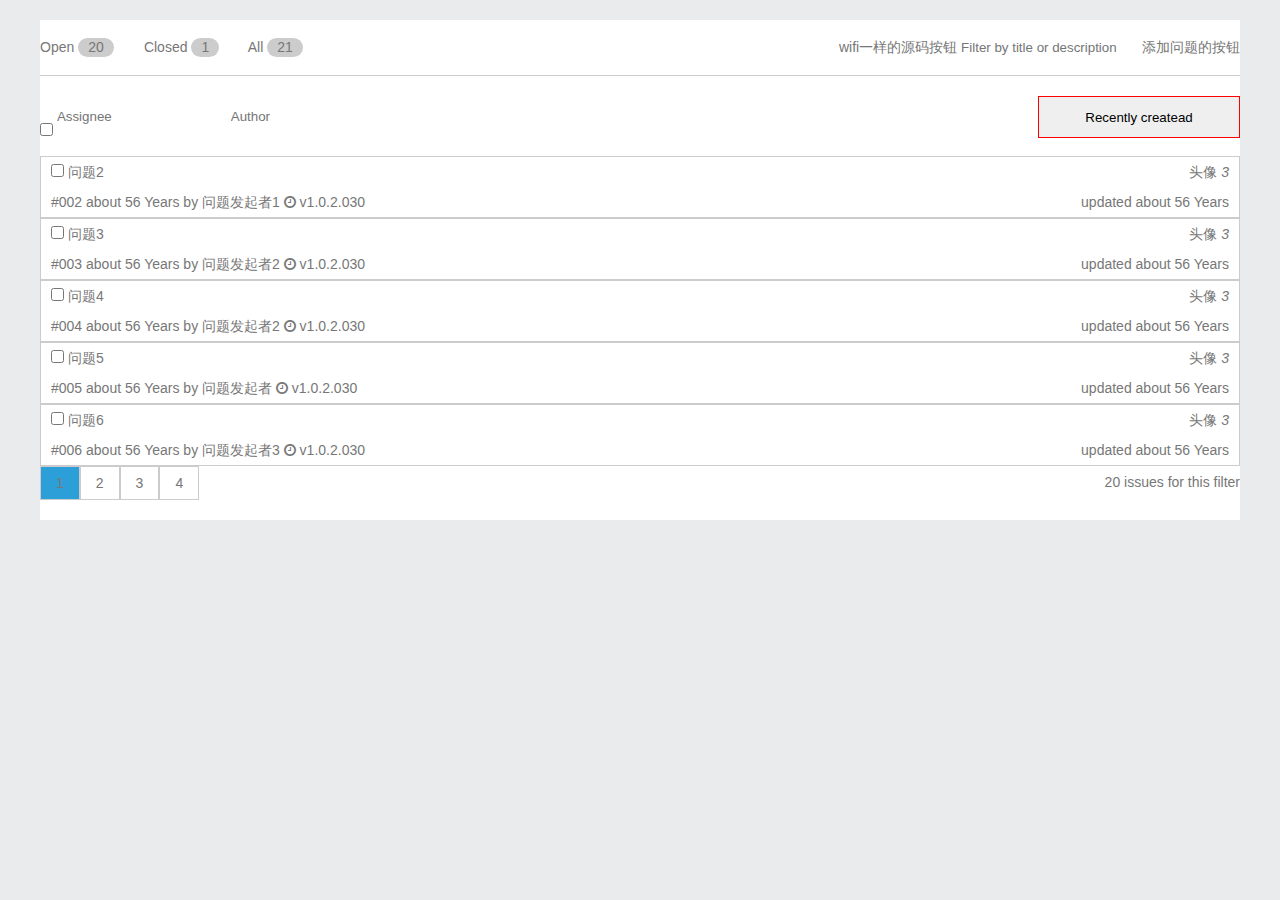
<file: index.html>
<!DOCTYPE html>
<html lang="en" ng-app="app">
<head>
    <meta charset="UTF-8">
    <title>gitLabIssue</title>
    <link rel="stylesheet" href="css/common.css">
    <link rel="stylesheet" href="css/list.css"> 
    <link rel="stylesheet" href="css/autoDialog.css">
    <link rel="stylesheet" href="css/detail.css">
    <link rel="stylesheet" href="css/newIssue.css">
    <link rel="stylesheet" href="css/template.css">
    <link rel="stylesheet" href="font-awesome/css/font-awesome.min.css">
</head>
<body>
    <div ng-view></div>
    <script src="js/jquery-1.10.2.min.js"></script>
    <script src="js/angular.js"></script>
    <script src="js/angular-route.js"></script>
    <script src="app/main.js"></script>
    <script src="app/listPage.js"></script>
    <script src="app/detailPage.js"></script>
    <script src="app/editIssuePage.js"></script>
    <script src="app/newIssuePage.js"></script>
    <script src="app/directive.js"></script>
</body>
</html>
</file>
<file: css/common.css>
body{
    font-size:14px ;
    font-family: "Source Sans Pro", "Helvetica Neue", "Helvetica", "Arial", "sans-serif";
    color:#777777;
    background-color: #EAEBEC;
}
a{text-decoration: none;color:#777777;}
*{margin: 0;padding: 0;}
ul,li{list-style:none;padding: 0;margin: 0;}
input,textarea{border:none;outline-style: none;resize: none;}
.page-title{
    height: 50px;
    background: #fff;
    line-height: 50px;
} /*  这是title的样式 */
.issue-details,.issue-list,.newIssue{
    background-color: #fff;
    margin: 20px auto 0;
    width: 1200px;

}
</file>
<file: css/list.css>
.bar {
    overflow: hidden;
    height: 55px;
    line-height: 55px;
    border-bottom: 1px solid #ccc;
}
.filter {
    height: 80px;
    line-height: 80px;
}
.right {
    float: right;
}
.inline-block {
    display: inline-block;
}
ul {
    list-style: none;
    margin: 0;
    padding: 0;
}
.bar ul {
    float: left;
}
.bar ul li {
    display: inline-block;
    width: 100px;
    text-align: left;
}
.issue-list {
    overflow: hidden;
    min-height: 500px;
}   
.issue-list>ul li {
    height: 60px;
    border: 1px solid #ccc;
    line-height: 30px;
    padding: 0 10px;
}
a {

    text-decoration: none;
}
ul.pages li{
    display: inline-block;
    height: 32px;
    text-align: center;
    line-height: 32px;
    padding: 0;
}

.pages li a {
    display: block;
    padding: 0 15px;
}
.pages li a:hover {
    background-color: #2d9fd8;
}
.total-label {
    height: 32px;
    line-height: 32px;
}
.num-span {
    border-radius: 10px;
    height: 15px;
    line-height: 15px;
    padding:2px 10px;
    background-color: #ccc;
}
.current-page {
    background-color: #2d9fd8;
}
.sort {
    width: 200px;
    height: 40px;
    border: 1px solid red;
    margin-top: 20px;
    line-height: 40px;
    position: relative;
}
.sort input {
    display: block;
    height: 100%;
    width: 100%;
}
.sort ul {
    position: absolute;
    z-index: 1000;
    width: 100%;
    top: 100%;
    left: 0;
    background-color: #fff;
    text-align: center;
}
</file>
<file: css/autoDialog.css>
.auto-dialog {
    height: 40px;
    width: 150px;
    margin-right: 20px;
    margin-top: 20px;
    display: inline-block;
}
.auto-dialog input{
    width: 150px;
    height: 100%;
    position: absolute;
    left: 0;
    top: 0;
}
.auto-dialog ul {
    border: 1px solid #ccc;
    box-shadow: 0px 0px 5px #888;
    overflow-x: hidden;
    overflow-y: auto;
    width:200px;
    position:absolute;
    max-height: 200px !important;
    z-index=1000;
    background-color:#fff;
}
.auto-dialog ul {
    border: 1px solid #ccc;
    box-shadow: 0px 0px 5px #888;
}
.auto-dialog ul li {
    height: 40px;
    line-height: 40px;
    padding-left: 10px;
}
.auto-dialog ul li:hover {
    background-color: #3084BB;
    color: #fff;
}
.auto-dialog ul li span {
    display:block;
    cursor: pointer;
}
.current {
    background-color: #3084BB;
    color: #fff;
}
.no-match-tip {
    position: absolute;
    z-index: 999;
    top:120%;
    height:40px;
    width:200px;
    background-color:#3084BB;
    box-shadow: 0px 0px 5px #888;
    line-height:40px;color:#fff;
}
.no-match {
    position: absolute;
    z-index: 1001;
    top: 120%;
    width: 201px;
    height: 30px;
    line-height: 30px;
    box-shadow: 0px 0px 5px #888;
    background-color: #fff;
}
</file>
<file: css/detail.css>
.issue-details{
    width: 1200px; 
    background-color: #fff;
    overflow: hidden;   
}
.page-title{
    padding:0 10px;
}
.issue-box,.issue-id,.creator{
    float: left;
}
.title-right{
    float: right;
}
.issue-box{
    width: 60px;
    height: 30px;
    margin: 10px 0px 10px;
    text-align: center;
    line-height: 30px;
    border-radius: 3px;
    cursor:pointer;
    background-color: #019875;
    color:#fff;
}
.issue-id{
    margin-left: 10px;
}
.btn{
    border: 1px solid #eee;
    height: 30px;
    line-height: 30px;
    display: inline-block;
    border-radius: 3px;
    padding:0 10px;
    font-weight: bold;
}
.issue-box-true{
    background-color: #019875;
    color:#fff;
}
.issue-box-false{
    background-color: #f00;
    color:#fff;
}
.issue-content{
    border-top: 1px solid #eee;
    border-bottom: 1px solid #eee;
    padding:20px 0 0 10px;
    background-color: #F7F8FA;
    overflow: hidden;
}
.issue-content h2{
    margin-bottom: 10px;
}
.issue-content div{
    margin-bottom: 20px;
}
.participants{
    height: 50px;
    background-color: #F7F8FA;
    border-bottom: 1px solid #eee;
}
.issue-discussList{
    float: left;
    width: 900px;
    background-color:#F7F8FA;
}
.issue-discussList li{
    padding:10px 0 10px 50px;
    border-bottom: 1px solid #eee;
    background-color: #FDFDFD;
}
.issue-discussList .write{
    width: 880px;
    margin-left: 10px;
    margin-bottom: 10px;
}
.write h4{
    height: 40px;
    line-height: 40px;
}
.write textarea{
    width: 880px;
    resize: none;
    height: 150px;
    border: 1px solid #eee;
    outline-style: none;
    margin-bottom: 5px;
}
.write input{
    width: 120px;
    height: 40px;
    margin-right: 10px;
}
.write .btn-l{
    background-color: lightgreen;
    color:#fff;
}
.write .btn-r.btn-true{
    background-color: white;
    border: 1px solid #f00;
    color:#f00;
}
.write .btn-r.btn-false{
    background: #fff;
    border: 1px solid lightgreen;
    color:lightgreen;
}
aside{
    width: 300px;
    float: left;
    background-color: #fff;
    height: 500px;
    padding:10px 10px 0;
    box-sizing:border-box;
    position: relative;
}
.Assignee-info{
    height: 50px;
    font-size: 18px;
    line-height: 50px;
    width: 200px;
    font-weight: bold;
    color:#666!important;
}
.Assignee-info a{
    width: 200px;
}
</file>
<file: css/newIssue.css>
.newIssue{
    overflow: hidden;
    background-color: #fff;
}
.newIssue .page-title {
    border-bottom: 1px solid #eee;  
}
.newIssue h2{
    font-size: 16px;
}
.newIssue .content{
    padding-left: 100px;
    padding-top: 20px;
    overflow: hidden;
}
.newIssue input.n-tle{
    height: 50px;
    width: 1000px;
    border: 1px solid #eee;
    margin: 0 0 20px 36px;
    padding-left: 5px;

}
.newIssue textarea{
     width: 1000px;
     margin-left: 5px;
     padding-left: 5px;
     border: 1px solid #eee;
     height: 200px;
}
.milestone,.assign{overflow: hidden;margin-top: 10px;}
.milestone span,.assign span{float: left;margin-right: 15px;}


.c-foot{
    width: 1100px;
    margin: 20px auto;
    padding: 20px;
    background-color: #eee;
    overflow: hidden;

}
input.submit,input.cancel{
    width: 100px;
    height: 50px;
    font-size: 16px;
}
input.submit{
    float: left;
    background-color: lightgreen;
    color:#fff;
    margin-left: 15px;
}
input.cancel{
    float: right;
    background-color: #fff;
    color:#777;
    border: 1px solid #eee;
    margin-right: 15px;
}
</file>
<file: css/template.css>
.assignee{
    border: 1px solid #eee;
    height: 50px;
    font-size: 18px;
    line-height: 50px;
    width: 100%;
    padding-left:10px;
    box-sizing:border-box;
}
.dailog {
    position: absolute;
    background-color: #fff;
    margin-top: 10px;
    border: 1px solid #eee;
    padding:10px 20px 0;
    width: 280px;
    box-sizing:border-box;
    
}
.dailog ul{
    height: 200px;
    overflow:auto;
}
.dailog li{
    height: 30px;
    line-height: 30px;
    padding-left: 30px;
}
.dailog li.active{
    background: darkred;color:white;

}
.dailog input{
    height: 30px;
    border: 1px solid #eee;
    width: 100%;
    padding-left: 10px;
    box-sizing:border-box;
    background-color: #eee;
}
</file>
